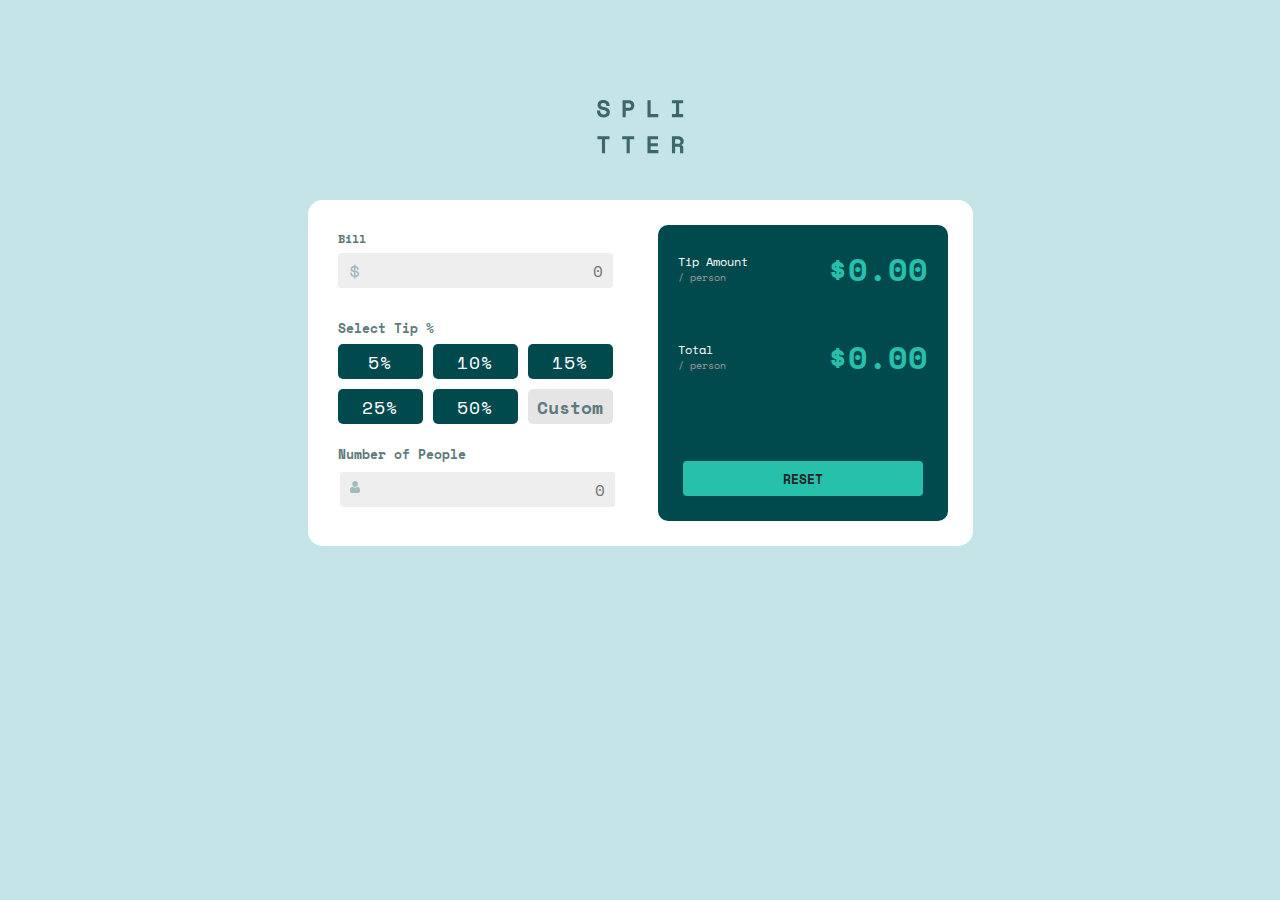
<file: index.html>
<!DOCTYPE html>
<html lang="en">
<head>
    <meta charset="UTF-8">
    <meta name="viewport" content="width=device-width, initial-scale=1.0">
    <title>Tip_Calculator</title>
    <link rel="icon" type="image/x-icon" href="./images/favicon-32x32.png">
    <link rel="preconnect" href="https://fonts.googleapis.com">
    <link rel="preconnect" href="https://fonts.gstatic.com" crossorigin>
    <link href="https://fonts.googleapis.com/css2?family=Space+Mono:ital,wght@0,400;0,700;1,400;1,700&display=swap" rel="stylesheet">
    <link rel="stylesheet" href="./css/style.css">
    <link rel="stylesheet" media="only screen and (max-device-width: 680px)" href="./css/mobile.css">
</head>
<body>
    <div class="header">
        <img src="./images/logo.svg" alt="">
    </div>
    <div class="container">
        <form class="tipForm">
            <div class="subContainer1">
                <p class="bill" id="billId">Bill</p>
                <div class="svgFilePic"><img src="./images/icon-dollar.svg" alt=""></div>
                <input class="inputNumberBill" id="tipPercent2" placeholder="0" min="0" aria-label="Enter Bill Amount">
                <p class="tipPercent" id="selectTip">Select Tip %</p>
                <div class="buttonsClick">
                    <input type="button" value="5%" class="btn" onclick="
                    handlePercentageClick(5);
                    ">
                    <input type="button" value="10%" class="btn" onclick="
                    handlePercentageClick(10);
                    ">
                    <input type="button" value="15%" class="btn" onclick="
                    handlePercentageClick(15);
                    ">
                    <input type="button" value="25%" class="btn" onclick="
                    handlePercentageClick(25);
                    ">
                    <input type="button" value="50%" class="btn" onclick="
                    handlePercentageClick(50);
                    ">
                    <input placeholder="Custom" class="btn" id="customInput" min="0" aria-label="Custom Tip">
                </div>
                <div class="makingADiv">
                    <p class="nopeople">Number of People</p>
                    <p id="cantBeZero">Can't be zero</p>
                </div>
                <div class="svgFilePic2"><img src="./images/icon-person.svg" alt=""></div>
                <input placeholder="0" class="inputNumberBill" id="inputNumberBill2" min="1" aria-label="Enter Number of People">
            </div>
        </form>
        <div class="subContainer2">
            <div class="tipAmountdiv">
                <div class="chalo">
                    <p class="tipAmount">Tip Amount</p>
                    <p class="perPerson">/ person</p>
                </div>
                <div class="amountchalo">
                    <span class="amount" id="perPersonAmount">$0.00</span>
                </div>
            </div>
            <div class="totalAmount">
                <div class="chalo2">
                    <div class="totalVala">Total</div>
                    <div class="perPerson">/ person</div>
                </div>
                <div class="amountchalo2">
                    <span class="amount" id="totalAmounthai">$0.00</span>
                </div>
            </div>
            <button id="resetButton" class="reset" onclick="
            resetButton();
            ">RESET</button>
        </div>
    </div>
    <script src="./js/script.js"></script>
</body>
</html>
</file>
<file: css/mobile.css>
.header{
    transform: translate(5%, -30%);
    width: 100px;
    margin: 70px auto 50px auto;
}

.container{
    width: 280px;
    flex-direction: column;
    height: 675px;
}

.subContainer2{
    margin: 0px 20px 0px 20px;
    width: 210px;
}

.subContainer1{
    width: 250px;
    padding: 30px 0px 30px 0px;
}

.btn{
    width: 75px;
}

.inputNumberBill{
    width: 240px;
}

.buttonsClick{
    grid-template-columns: repeat(3, 77px);
}

#resetButton{
    width: 210px;
}
</file>
<file: css/style.css>
/* CSS Reseting */
*{
    margin: 0;
    padding: 0;
    font-family: "Space Mono", monospace;
}

body{
    background-color: hsl(185, 41%, 84%);
}

/* Main Heading Describing Splitter */
.header{
    width: fit-content;
    margin: 100px auto 40px auto;
}



/* Main Container */
.container{
    display: flex;
    justify-content: center;
    align-items: center;
    width: fit-content;
    margin: auto;
    background-color: hsl(0, 0%, 100%);
    border-radius: 15px;
}

/* Designing the sub-container-1 */
.subContainer1{
    background-color: hsl(0, 0%, 100%);
}
.subContainer1{                
    width: 300px;
    border-radius: 15px;    
    padding: 30px 0px 30px 30px;
}

.bill , .tipPercent , .nopeople{
    font-size: 13px;
    font-weight: bold;
    color: hsl(186, 14%, 43%);
    padding: 0px 0px 6px 0px;
}

.bill{
    font-size: 12px;
}



/* Designing Sub-container-2 */
.subContainer2{                
    /* border: 2px solid black; */
    width: 250px;
    padding: 20px;
}

.tipAmountdiv , .totalAmount{
    display: flex;
    justify-content: space-between;
    align-items: center;
}

.subContainer2{
    display: flex;
    flex-direction: column;
    justify-content: center;
    /* align-items: center; */
    background-color: hsl(183, 100%, 15%);
    border-radius: 10px;
    margin: 0px 25px 0px 20px;
}

/* Designing Reset Button */
.reset{
    width: 100px;
    margin: auto;
}

/* Designing Buttons */
.buttonsClick{
    display: grid;
    grid-template-columns: repeat(3 , 85px);
    grid-gap: 10px;
    margin-bottom: 20px;
}
.btn{
    width: 85px;
    height: 35px;
    font-size: 1.1rem;
    border-radius: 5px;
    border: none;
    background-color: hsl(183, 100%, 15%);
    color: white;
    text-align: center;
    letter-spacing: 1px;
    font-family: "Space Mono", monospace;
    font-weight: 400;
    font-style: normal;
    transition: all 0.3s ease-in-out;
}

.btn:hover{
    background-color: hsl(172, 67%, 45%);
    font-weight: 700;
    color: black;
}

#customInput{
    background-color: rgb(229, 229, 229);
    color: black;
}

#customInput::placeholder{
    text-align: center;
    font-size: 1.1rem;
    letter-spacing: 0px;
    font-weight: bold;
    color: hsl(186, 14%, 43%);
    /* margin-left: 3px; */
}


/* Designing Input Type */
.inputNumberBill{
    width: 265px;
    height: 35px;
    border: none;
    font-size: 1rem;
    border-radius: 3px;
    text-align: right;
    background-color: rgb(238, 238, 238);
    padding-right: 10px;
    border: 2px solid none;
}

.inputNumberBill::placeholder{
    text-align: right;
}


/* Design Tip Percent */
#tipPercent2{
    margin-bottom: 30px;
}

.svgFilePic{
    position: absolute;
    line-height: 40px;
    margin-left: 12px;
}
.svgFilePic img{
    width: 10px;
}
.svgFilePic2{
    position: absolute;
    line-height: 35px;
    margin-left: 12px;
}
.svgFilePic2 img{
    width: 10px;
}

#inputNumberBill2{
    margin-bottom: 7px;
    border: 2px solid white;
    border-radius: 5px;
    /* border-color: none; */
}


/* Designing Inside Container 2 */
.subContainer2 .tipAmountdiv{
    margin-bottom: 40px;
}

.subContainer2 .totalAmount{
    margin-bottom: 80px;
}

.chalo , .chalo2{
    color: white;
}

.perPerson{
    font-size: 10px;
    color: rgb(158, 158, 158);
}

.totalVala , .tipAmount{
    font-size: 12px;
}



/* Designing Reset Button */
#resetButton{
    width: 240px;
    height: 35px;
    margin-bottom: 5px;
    background-color: hsl(172, 67%, 45%);
    border: none;
    border-radius: 4px;
    font-family: "Space Mono", monospace;
    font-weight: bolder;
    color: rgb(35, 35, 35);
}
#resetButton:hover{
    background-color: hsl(172, 80%, 30%);
    cursor: pointer;
}

.amount{
    font-size: 2rem;
    color: hsl(172, 67%, 45%);
    font-weight: bolder;
    font-family: "Space Mono", monospace;
}

.makingADiv{
    display: flex;
    justify-content: space-between;
    align-items: center;
    font-size: 12px;
}

#cantBeZero{
    padding: 0px 0px 6px 0px;
    margin: 0px 25px 0px 0px;
    color: orangered;
    font-weight: bold;
    display: none;
}
</file>
